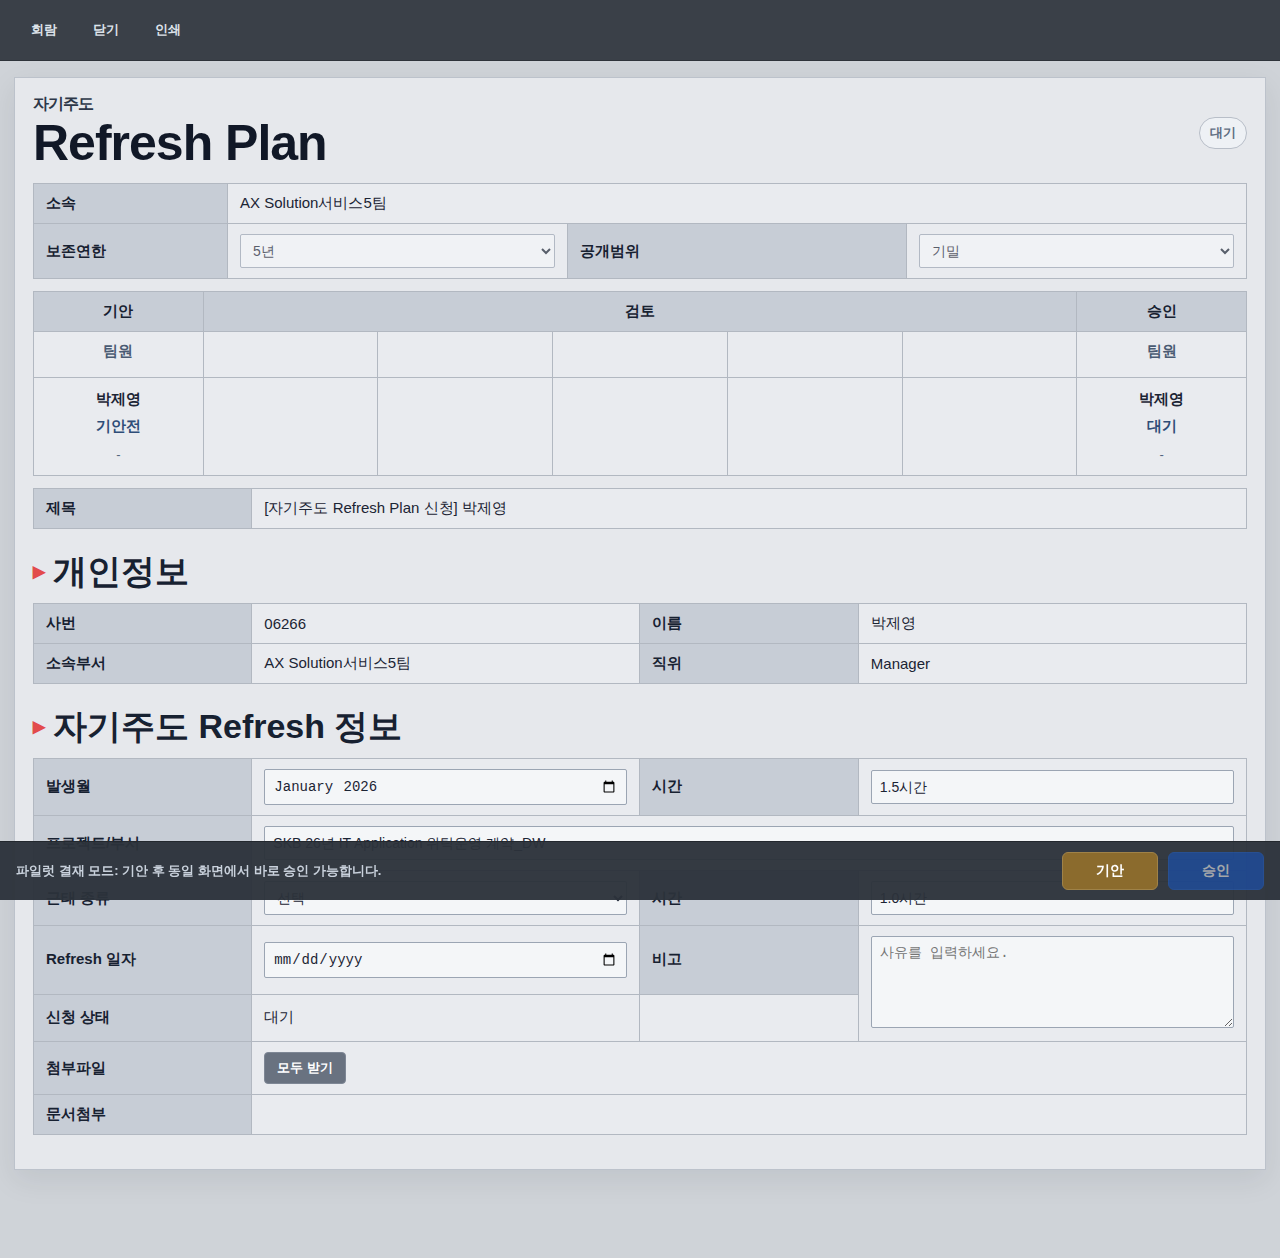
<file: myHR/index.html>
<!DOCTYPE html>
<html lang="ko">
<head>
    <meta charset="UTF-8">
    <meta name="viewport" content="width=device-width, initial-scale=1.0">
    <title>[자기주도 Refresh Plan 신청] 결재 Mock</title>
    <style>
        :root {
            --page-bg: #cfd3d8;
            --panel-bg: #e6e8ec;
            --table-head: #c7cdd6;
            --table-line: #b2b8c1;
            --text-main: #0f1725;
            --text-sub: #445164;
            --nav-bg: #3a4048;
            --nav-hover: #4a515b;
            --blue-btn: #1457c8;
            --blue-btn-hover: #0f469f;
            --gray-btn: #697280;
            --gray-btn-hover: #545e6d;
            --warn: #d93025;
            --ok: #0f9d58;
        }

        * {
            box-sizing: border-box;
        }

        body {
            margin: 0;
            font-family: "Segoe UI", "Apple SD Gothic Neo", "Noto Sans KR", sans-serif;
            background: var(--page-bg);
            color: var(--text-main);
        }

        .shell {
            min-height: 100vh;
            display: flex;
            flex-direction: column;
        }

        .toolbar {
            background: var(--nav-bg);
            border-bottom: 1px solid #2e333a;
            padding: 12px 18px;
            display: flex;
            align-items: center;
            gap: 10px;
        }

        .tool-btn {
            border: 1px solid transparent;
            background: transparent;
            color: #dde3ea;
            padding: 8px 12px;
            border-radius: 6px;
            font-size: 13px;
            font-weight: 600;
            cursor: pointer;
        }

        .tool-btn:hover {
            background: var(--nav-hover);
        }

        .container {
            width: 100%;
            max-width: 1280px;
            margin: 0 auto;
            padding: 16px 14px 88px;
        }

        .doc-panel {
            background: var(--panel-bg);
            border: 1px solid #bcc2cb;
            box-shadow: 0 10px 28px rgba(18, 27, 43, 0.08);
        }

        .doc-scroll {
            overflow-x: auto;
        }

        .doc {
            min-width: 920px;
            padding: 18px 18px 22px;
        }

        .doc-title-wrap {
            display: flex;
            align-items: center;
            justify-content: space-between;
            margin-bottom: 14px;
        }

        .doc-title {
            margin: 0;
            font-size: 50px;
            line-height: 1.05;
            letter-spacing: -0.02em;
            font-weight: 800;
            color: #111827;
        }

        .doc-title small {
            display: block;
            font-size: 16px;
            font-weight: 700;
            color: #2d3748;
            margin-bottom: 4px;
        }

        .status-inline {
            font-size: 13px;
            font-weight: 700;
            color: #5f6d82;
            border: 1px solid #b8bec8;
            background: #eef1f5;
            border-radius: 99px;
            padding: 6px 10px;
        }

        .status-inline.drafted {
            color: #8a5a00;
            border-color: #e5c47f;
            background: #fff6df;
        }

        .status-inline.approved {
            color: #0b6a3d;
            border-color: #8ad0ae;
            background: #e7f8ef;
        }

        table {
            width: 100%;
            border-collapse: collapse;
            table-layout: fixed;
            margin-bottom: 12px;
            background: #e9ebef;
        }

        th,
        td {
            border: 1px solid var(--table-line);
            padding: 10px 12px;
            font-size: 15px;
            color: #1b2434;
            vertical-align: middle;
            word-break: break-word;
        }

        th {
            background: var(--table-head);
            font-weight: 700;
            text-align: left;
            color: #172131;
        }

        .center {
            text-align: center;
        }

        .approval-grid th,
        .approval-grid td {
            text-align: center;
        }

        .approval-cell {
            line-height: 1.5;
            min-height: 102px;
        }

        .approval-role {
            display: block;
            font-weight: 700;
            color: #4a5b73;
            margin-bottom: 6px;
        }

        .approval-name {
            display: block;
            font-weight: 700;
            margin-bottom: 4px;
        }

        .approval-state {
            display: block;
            color: #2f4d78;
            font-weight: 700;
        }

        .approval-time {
            color: #54657e;
            font-size: 13px;
            margin-top: 8px;
        }

        .section-title {
            margin: 20px 0 8px;
            font-size: 34px;
            font-weight: 800;
            color: #172131;
            display: flex;
            align-items: center;
            gap: 8px;
        }

        .section-title::before {
            content: "▸";
            color: #e24b4b;
            font-size: 24px;
            line-height: 1;
            transform: translateY(-1px);
        }

        .field-input,
        .field-select,
        .field-textarea {
            width: 100%;
            border: 1px solid #9ba5b3;
            background: #f4f6f8;
            color: #1b2434;
            border-radius: 2px;
            padding: 7px 8px;
            font-size: 14px;
            line-height: 1.3;
        }

        .field-input:focus,
        .field-select:focus,
        .field-textarea:focus {
            outline: none;
            border-color: #4c84dd;
            box-shadow: inset 0 0 0 1px #4c84dd;
            background: #fff;
        }

        .field-textarea {
            min-height: 92px;
            resize: vertical;
        }

        .attach-btn {
            border: 1px solid #7e8795;
            background: var(--gray-btn);
            color: #fff;
            border-radius: 4px;
            padding: 6px 12px;
            font-size: 13px;
            font-weight: 700;
            cursor: pointer;
        }

        .attach-btn:hover {
            background: var(--gray-btn-hover);
        }

        .event-message {
            margin-top: 8px;
            font-size: 13px;
            font-weight: 700;
            display: none;
            line-height: 1.4;
            padding: 8px 10px;
            border-radius: 4px;
        }

        .event-message.error {
            color: #7d2121;
            background: rgba(217, 48, 37, 0.12);
            border: 1px solid rgba(217, 48, 37, 0.35);
        }

        .event-message.success {
            color: #0c5d37;
            background: rgba(15, 157, 88, 0.11);
            border: 1px solid rgba(15, 157, 88, 0.3);
        }

        .bottom-actions {
            position: fixed;
            left: 0;
            right: 0;
            bottom: 0;
            z-index: 40;
            background: rgba(44, 50, 58, 0.96);
            border-top: 1px solid #23282e;
            display: flex;
            align-items: center;
            gap: 10px;
            padding: 10px 16px;
        }

        .bottom-note {
            color: #c9d1dc;
            font-size: 13px;
            font-weight: 600;
            margin-right: auto;
            line-height: 1.4;
        }

        .action-btn {
            border: 1px solid transparent;
            color: #fff;
            border-radius: 6px;
            padding: 9px 14px;
            font-size: 14px;
            font-weight: 700;
            cursor: pointer;
            min-width: 96px;
        }

        .action-btn:disabled {
            opacity: 0.55;
            cursor: not-allowed;
        }

        .action-btn.draft {
            background: #8b6b2d;
            border-color: #9f8248;
        }

        .action-btn.draft:hover:not(:disabled) {
            background: #765923;
        }

        .action-btn.approve {
            background: var(--blue-btn);
            border-color: #1f63d4;
        }

        .action-btn.approve:hover:not(:disabled) {
            background: var(--blue-btn-hover);
        }

        @media (max-width: 900px) {
            .doc-title {
                font-size: 32px;
            }

            th,
            td,
            .field-input,
            .field-select,
            .field-textarea {
                font-size: 14px;
            }

            .section-title {
                font-size: 22px;
            }

            .approval-time {
                font-size: 14px;
            }

            .attach-btn {
                font-size: 14px;
            }
        }

        @media (max-width: 1200px) {
            .container {
                padding: 10px 8px 88px;
            }

            .doc {
                min-width: 0;
                padding: 12px 10px 18px;
            }

            .doc-title {
                font-size: 30px;
            }

            .doc-title small {
                font-size: 14px;
            }

            th,
            td,
            .field-input,
            .field-select,
            .field-textarea {
                font-size: 13px;
                padding: 8px 8px;
            }

            .section-title {
                margin: 14px 0 8px;
                font-size: 22px;
            }

            .bottom-actions {
                gap: 8px;
                padding: 8px 10px;
                flex-wrap: wrap;
            }

            .bottom-note {
                order: 3;
                width: 100%;
                margin-right: 0;
                font-size: 12px;
            }

            .action-btn {
                flex: 1;
                min-width: 0;
            }
        }

        @media (max-width: 760px) {
            .toolbar {
                padding: 8px 10px;
                gap: 6px;
                overflow-x: auto;
            }

            .tool-btn {
                padding: 6px 8px;
                font-size: 12px;
            }

            .doc-title {
                font-size: 26px;
            }

            th,
            td,
            .field-input,
            .field-select,
            .field-textarea {
                font-size: 12px;
                padding: 7px 6px;
            }

            .section-title {
                font-size: 19px;
            }

            .approval-role,
            .approval-name,
            .approval-state,
            .approval-time {
                font-size: 11px;
            }

            .field-textarea {
                min-height: 74px;
            }
        }
    </style>
</head>
<body>
    <div class="shell">
        <div class="toolbar">
            <button class="tool-btn" type="button">회람</button>
            <button class="tool-btn" type="button" id="closeBtn">닫기</button>
            <button class="tool-btn" type="button" id="printBtn">인쇄</button>
        </div>

        <div class="container">
            <div class="doc-panel">
                <div class="doc-scroll">
                    <div class="doc">
                        <div class="doc-title-wrap">
                            <h1 class="doc-title">
                                <small>자기주도</small>
                                Refresh Plan
                            </h1>
                            <span id="statusInline" class="status-inline">대기</span>
                        </div>

                        <table>
                            <tr>
                                <th style="width:16%;">소속</th>
                                <td colspan="3" id="orgCell">AX Solution서비스5팀</td>
                            </tr>
                            <tr>
                                <th>보존연한</th>
                                <td style="width:28%;">
                                    <select class="field-select" disabled>
                                        <option selected>5년</option>
                                    </select>
                                </td>
                                <th style="width:16%;">공개범위</th>
                                <td style="width:28%;">
                                    <select class="field-select" disabled>
                                        <option selected>기밀</option>
                                    </select>
                                </td>
                            </tr>
                        </table>

                        <table class="approval-grid">
                            <tr>
                                <th style="width:14%;">기안</th>
                                <th colspan="5">검토</th>
                                <th style="width:14%;">승인</th>
                            </tr>
                            <tr>
                                <td><span class="approval-role">팀원</span></td>
                                <td></td>
                                <td></td>
                                <td></td>
                                <td></td>
                                <td></td>
                                <td><span class="approval-role">팀원</span></td>
                            </tr>
                            <tr>
                                <td class="approval-cell">
                                    <span id="draftName" class="approval-name">박제영</span>
                                    <span id="draftState" class="approval-state">기안전</span>
                                    <div id="draftTime" class="approval-time">-</div>
                                </td>
                                <td></td>
                                <td></td>
                                <td></td>
                                <td></td>
                                <td></td>
                                <td class="approval-cell">
                                    <span id="approveName" class="approval-name">박제영</span>
                                    <span id="approveState" class="approval-state">대기</span>
                                    <div id="approveTime" class="approval-time">-</div>
                                </td>
                            </tr>
                        </table>

                        <table>
                            <tr>
                                <th style="width:18%;">제목</th>
                                <td id="docTitleCell">[자기주도 Refresh Plan 신청] 박제영</td>
                            </tr>
                        </table>

                        <h2 class="section-title">개인정보</h2>
                        <table>
                            <tr>
                                <th style="width:18%;">사번</th>
                                <td style="width:32%;">06266</td>
                                <th style="width:18%;">이름</th>
                                <td id="nameCell">박제영</td>
                            </tr>
                            <tr>
                                <th>소속부서</th>
                                <td id="deptCell">AX Solution서비스5팀</td>
                                <th>직위</th>
                                <td>Manager</td>
                            </tr>
                        </table>

                        <h2 class="section-title">자기주도 Refresh 정보</h2>
                        <table>
                            <tr>
                                <th style="width:18%;">발생월</th>
                                <td style="width:32%;">
                                    <input id="occurMonth" class="field-input" type="month" value="2026-01" />
                                </td>
                                <th style="width:18%;">시간</th>
                                <td>
                                    <input id="occurHours" class="field-input" type="text" value="1.5시간" />
                                </td>
                            </tr>
                            <tr>
                                <th>프로젝트/부서</th>
                                <td colspan="3">
                                    <input
                                        id="projectInput"
                                        class="field-input"
                                        type="text"
                                        value="SKB 26년 IT Application 위탁운영 계약_DW"
                                    />
                                </td>
                            </tr>
                            <tr>
                                <th>근태 종류</th>
                                <td>
                                    <select id="leaveType" class="field-select">
                                        <option value="">선택</option>
                                        <option value="연차">연차</option>
                                        <option value="family휴가">family휴가</option>
                                        <option value="refresh휴가">refresh휴가</option>
                                    </select>
                                </td>
                                <th>시간</th>
                                <td>
                                    <input id="leaveHours" class="field-input" type="text" value="1.0시간" />
                                </td>
                            </tr>
                            <tr>
                                <th>Refresh 일자</th>
                                <td>
                                    <input id="leaveDate" class="field-input" type="date" />
                                </td>
                                <th>비고</th>
                                <td rowspan="2">
                                    <textarea
                                        id="leaveReason"
                                        class="field-textarea"
                                        placeholder="사유를 입력하세요."
                                    ></textarea>
                                </td>
                            </tr>
                            <tr>
                                <th>신청 상태</th>
                                <td id="requestStateCell">입력 대기</td>
                            </tr>
                            <tr>
                                <th>첨부파일</th>
                                <td colspan="3">
                                    <button class="attach-btn" type="button">모두 받기</button>
                                </td>
                            </tr>
                            <tr>
                                <th>문서첨부</th>
                                <td colspan="3"></td>
                            </tr>
                        </table>

                        <div id="errorBox" class="event-message error"></div>
                        <div id="successBox" class="event-message success"></div>
                    </div>
                </div>
            </div>
        </div>
    </div>

    <div class="bottom-actions">
        <div class="bottom-note">
            파일럿 결재 모드: 기안 후 동일 화면에서 바로 승인 가능합니다.
        </div>
        <button id="draftBtn" class="action-btn draft" type="button">기안</button>
        <button id="approveBtn" class="action-btn approve" type="button" disabled>승인</button>
    </div>

    <script>
        const statusInline = document.getElementById("statusInline");
        const docTitleCell = document.getElementById("docTitleCell");
        const leaveDateEl = document.getElementById("leaveDate");
        const leaveTypeEl = document.getElementById("leaveType");
        const leaveReasonEl = document.getElementById("leaveReason");
        const draftBtn = document.getElementById("draftBtn");
        const approveBtn = document.getElementById("approveBtn");
        const draftState = document.getElementById("draftState");
        const draftTime = document.getElementById("draftTime");
        const approveState = document.getElementById("approveState");
        const approveTime = document.getElementById("approveTime");
        const requestStateCell = document.getElementById("requestStateCell");
        const errorBox = document.getElementById("errorBox");
        const successBox = document.getElementById("successBox");
        const closeBtn = document.getElementById("closeBtn");
        const printBtn = document.getElementById("printBtn");

        const params = new URLSearchParams(window.location.search);
        const threadId = params.get("thread_id") || "default";
        const openerOrigin = params.get("opener_origin") || "*";
        const presetLeaveDate = params.get("leave_date") || "";
        const presetLeaveType = params.get("leave_type") || "";
        const presetReason = params.get("reason") || "";
        const autoDraft = params.get("auto_draft") === "1";
        let draftPayload = null;

        function nowText() {
            const now = new Date();
            const yyyy = now.getFullYear();
            const mm = String(now.getMonth() + 1).padStart(2, "0");
            const dd = String(now.getDate()).padStart(2, "0");
            const hh = String(now.getHours()).padStart(2, "0");
            const min = String(now.getMinutes()).padStart(2, "0");
            return `${yyyy}-${mm}-${dd} ${hh}:${min}`;
        }

        function setStatus(mode, label) {
            statusInline.classList.remove("drafted", "approved");
            if (mode === "drafted") statusInline.classList.add("drafted");
            if (mode === "approved") statusInline.classList.add("approved");
            statusInline.textContent = label;
            requestStateCell.textContent = label;
        }

        function showError(message) {
            errorBox.textContent = message;
            errorBox.style.display = "block";
            successBox.style.display = "none";
        }

        function showSuccess(message) {
            successBox.textContent = message;
            successBox.style.display = "block";
            errorBox.style.display = "none";
        }

        function clearMessage() {
            errorBox.style.display = "none";
            successBox.style.display = "none";
        }

        function validateForDraft() {
            if (!leaveDateEl.value) return "Refresh 일자를 입력하세요.";
            if (!leaveTypeEl.value) return "근태 종류를 선택하세요.";
            if (!leaveReasonEl.value.trim()) return "사유를 입력하세요.";
            return "";
        }

        function buildDraftPayload() {
            return {
                leave_date: leaveDateEl.value,
                leave_type: leaveTypeEl.value,
                reason: leaveReasonEl.value.trim(),
            };
        }

        function emitApprovalCompleted(payload) {
            const eventPayload = {
                type: "MYHR_APPROVAL_COMPLETED",
                thread_id: threadId,
                payload: payload,
                timestamp: new Date().toISOString(),
            };

            if (window.parent && window.parent !== window) {
                try {
                    window.parent.postMessage(eventPayload, openerOrigin);
                } catch (error) {
                    window.parent.postMessage(eventPayload, "*");
                }
            }
            if (window.opener && !window.opener.closed) {
                try {
                    window.opener.postMessage(eventPayload, openerOrigin);
                } catch (error) {
                    window.opener.postMessage(eventPayload, "*");
                }
            }
            localStorage.setItem("myhr_approval_event", JSON.stringify(eventPayload));
        }

        function updateDocumentTitle(leaveType) {
            const typeText = leaveType || "Refresh Plan";
            docTitleCell.textContent = `[자기주도 ${typeText} 신청] 박제영`;
        }

        function runDraftFlow() {
            clearMessage();
            const error = validateForDraft();
            if (error) {
                showError(error);
                return false;
            }

            draftPayload = buildDraftPayload();
            const draftAt = nowText();

            draftState.textContent = "기안";
            draftTime.textContent = draftAt;
            approveState.textContent = "승인 대기";
            approveTime.textContent = "-";
            setStatus("drafted", "기안 완료");
            updateDocumentTitle(draftPayload.leave_type);

            approveBtn.disabled = false;
            showSuccess("기안이 완료되었습니다. 승인 버튼으로 결재를 완료하세요.");
            return true;
        }

        function applyPresetData() {
            if (presetLeaveDate) leaveDateEl.value = presetLeaveDate;
            if (presetLeaveType && Array.from(leaveTypeEl.options).some((opt) => opt.value === presetLeaveType)) {
                leaveTypeEl.value = presetLeaveType;
            }
            if (presetReason) leaveReasonEl.value = presetReason;
            if (leaveTypeEl.value) updateDocumentTitle(leaveTypeEl.value);
        }

        draftBtn.addEventListener("click", () => {
            runDraftFlow();
        });

        approveBtn.addEventListener("click", () => {
            clearMessage();
            if (!draftPayload) {
                showError("먼저 기안을 완료하세요.");
                return;
            }

            const approvedAt = nowText();
            approveState.textContent = "기안전결";
            approveTime.textContent = approvedAt;
            setStatus("approved", "결재 완료");

            draftBtn.disabled = true;
            approveBtn.disabled = true;
            emitApprovalCompleted(draftPayload);
            showSuccess("결재가 완료되었습니다. 챗봇 창에서 결과를 확인하세요.");
        });

        closeBtn.addEventListener("click", () => {
            window.close();
        });

        printBtn.addEventListener("click", () => {
            window.print();
        });

        // 초기 상태
        setStatus("", "대기");
        updateDocumentTitle("");
        applyPresetData();

        if (autoDraft) {
            setTimeout(() => {
                runDraftFlow();
            }, 120);
        }
    </script>
</body>
</html>
</file>
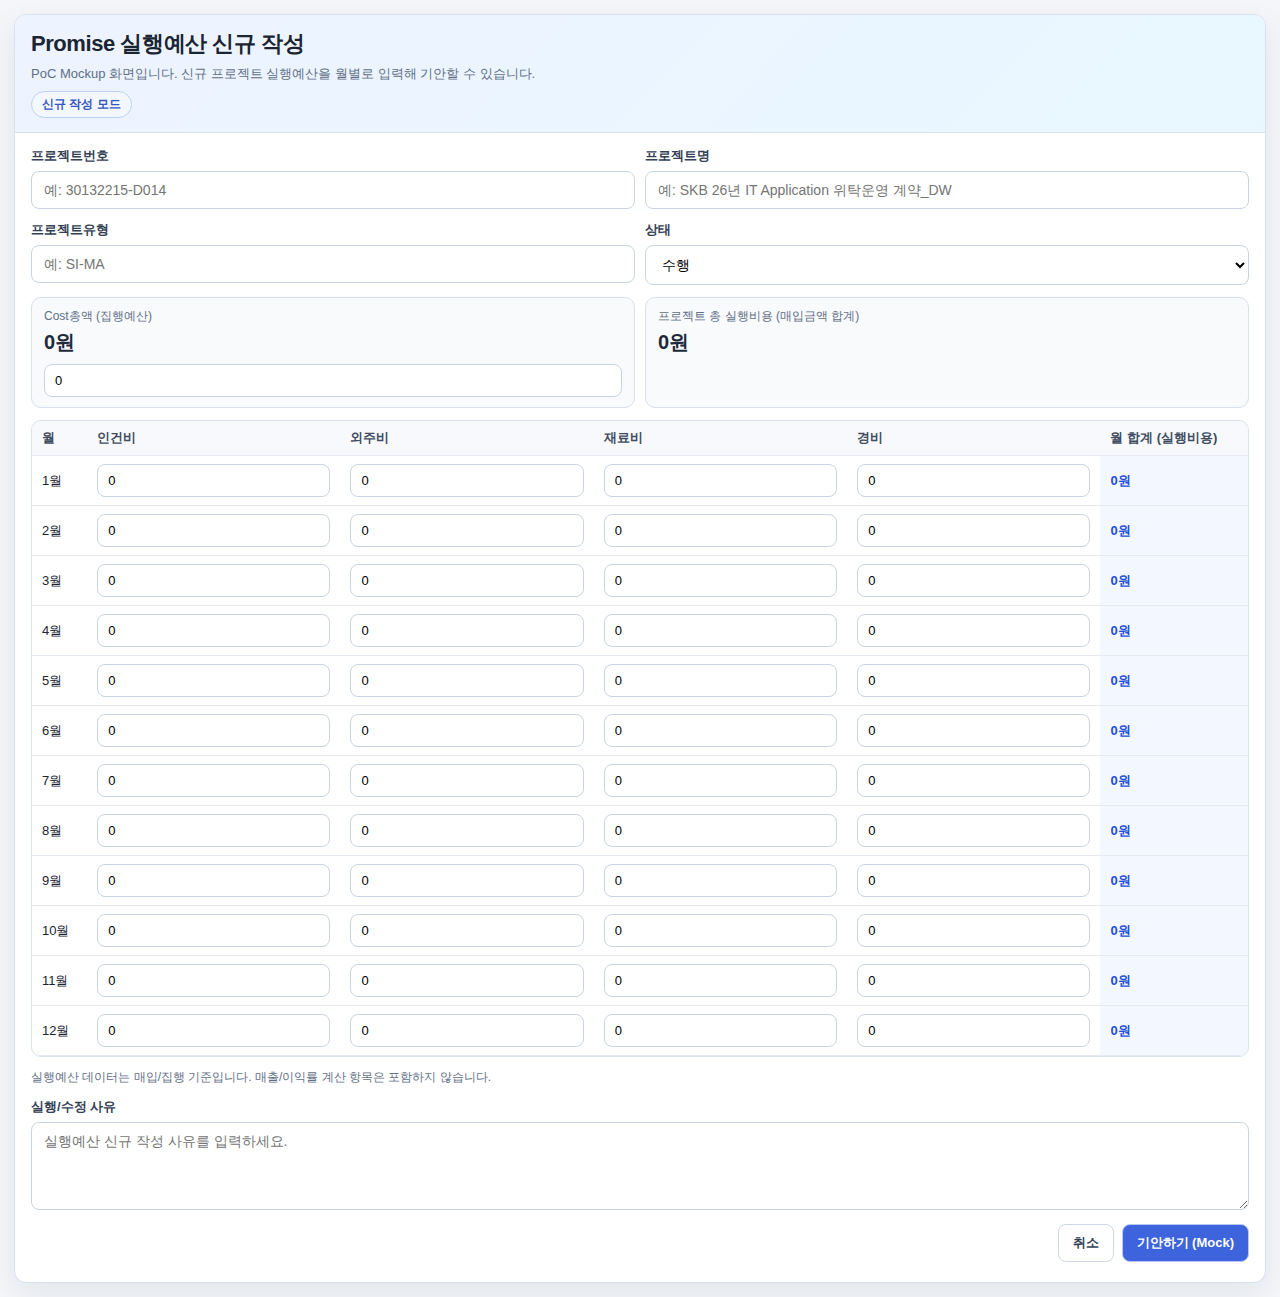
<file: myPromise/index.html>
<!DOCTYPE html>
<html lang="ko">
<head>
    <meta charset="UTF-8">
    <meta name="viewport" content="width=device-width, initial-scale=1.0">
    <title>Promise 실행예산 Mockup</title>
    <style>
        :root {
            --bg: #f4f6fa;
            --panel: #ffffff;
            --line: #d8e0ed;
            --head: #eef3fb;
            --text: #1b2432;
            --sub: #5f6f86;
            --primary: #3d63dd;
            --primary-hover: #2f4fbe;
            --muted: #f8fafc;
            --ok: #15803d;
        }

        * { box-sizing: border-box; }

        body {
            margin: 0;
            font-family: "Segoe UI", "Apple SD Gothic Neo", "Noto Sans KR", sans-serif;
            background: var(--bg);
            color: var(--text);
        }

        .wrap {
            max-width: 1280px;
            margin: 0 auto;
            padding: 14px;
        }

        .panel {
            background: var(--panel);
            border: 1px solid var(--line);
            border-radius: 12px;
            overflow: hidden;
            box-shadow: 0 10px 30px rgba(18, 27, 43, 0.08);
        }

        .head {
            padding: 14px 16px;
            border-bottom: 1px solid var(--line);
            background: linear-gradient(135deg, #edf3ff, #e8f7ff);
        }

        .title {
            margin: 0;
            font-size: 22px;
            font-weight: 800;
            letter-spacing: -0.02em;
        }

        .desc {
            margin: 6px 0 0;
            font-size: 13px;
            color: var(--sub);
        }

        .mode-chip {
            display: inline-block;
            margin-top: 8px;
            padding: 4px 10px;
            border-radius: 999px;
            font-size: 12px;
            font-weight: 700;
            border: 1px solid #bcd0f9;
            background: #f3f7ff;
            color: #3456c0;
        }

        .body {
            padding: 14px 16px 20px;
            display: grid;
            gap: 12px;
        }

        .row {
            display: grid;
            grid-template-columns: 1fr 1fr;
            gap: 10px;
        }

        label {
            display: flex;
            flex-direction: column;
            gap: 6px;
            font-size: 13px;
            font-weight: 700;
            color: #334155;
        }

        input, select, textarea {
            border: 1px solid #c9d3e2;
            border-radius: 8px;
            padding: 10px 12px;
            font-size: 14px;
            font-family: inherit;
            background: #fff;
        }

        input[readonly] {
            background: #f8fafc;
            color: #64748b;
        }

        textarea {
            min-height: 88px;
            resize: vertical;
        }

        .summary-grid {
            display: grid;
            grid-template-columns: repeat(2, minmax(0, 1fr));
            gap: 10px;
        }

        .summary-card {
            border: 1px solid var(--line);
            border-radius: 10px;
            background: var(--muted);
            padding: 10px 12px;
        }

        .summary-label {
            font-size: 12px;
            color: var(--sub);
            margin-bottom: 4px;
        }

        .summary-value {
            font-size: 20px;
            font-weight: 800;
            letter-spacing: -0.02em;
            color: #1e293b;
        }

        .summary-input {
            margin-top: 8px;
        }

        .summary-input input {
            width: 100%;
            border: 1px solid #c9d3e2;
            border-radius: 8px;
            padding: 8px 10px;
            font-size: 13px;
        }

        .table-wrap {
            border: 1px solid var(--line);
            border-radius: 10px;
            overflow: auto;
            background: #fff;
        }

        table {
            width: 100%;
            min-width: 960px;
            border-collapse: collapse;
        }

        th, td {
            border-bottom: 1px solid #e6ebf3;
            padding: 8px 10px;
            text-align: left;
            font-size: 13px;
            white-space: nowrap;
        }

        th {
            background: #f7f9fd;
            color: #3f4c61;
            position: sticky;
            top: 0;
            z-index: 1;
        }

        td input {
            width: 100%;
            min-width: 120px;
            padding: 8px 10px;
            font-size: 13px;
        }

        .cell-total {
            font-weight: 700;
            color: #1d4ed8;
            background: #f3f7ff;
        }

        .hint {
            font-size: 12px;
            color: var(--sub);
        }

        .actions {
            display: flex;
            justify-content: flex-end;
            gap: 8px;
            padding-top: 2px;
        }

        button {
            border: 1px solid #cfd7e6;
            border-radius: 8px;
            background: #fff;
            color: #334155;
            font-size: 13px;
            font-weight: 700;
            padding: 9px 14px;
            cursor: pointer;
        }

        button.primary {
            border-color: #b8c7f5;
            color: #fff;
            background: var(--primary);
        }

        button.primary:hover { background: var(--primary-hover); }

        .notice {
            display: none;
            padding: 10px 12px;
            border-radius: 8px;
            border: 1px solid #bbf7d0;
            background: #f0fdf4;
            color: var(--ok);
            font-size: 13px;
            font-weight: 700;
        }

        @media (max-width: 900px) {
            .row { grid-template-columns: 1fr; }
            .summary-grid { grid-template-columns: 1fr; }
        }
    </style>
</head>
<body>
    <div class="wrap">
        <section class="panel">
            <header class="head">
                <h1 class="title" id="pageTitle">Promise 실행예산 신규 작성</h1>
                <p class="desc" id="pageDesc">PoC Mockup 화면입니다. 신규 프로젝트 실행예산을 월별로 입력해 기안할 수 있습니다.</p>
                <span class="mode-chip" id="modeChip">신규 작성 모드</span>
            </header>

            <div class="body">
                <div class="row">
                    <label>
                        프로젝트번호
                        <input id="projectNumber" type="text" placeholder="예: 30132215-D014">
                    </label>
                    <label>
                        프로젝트명
                        <input id="projectName" type="text" placeholder="예: SKB 26년 IT Application 위탁운영 계약_DW">
                    </label>
                </div>

                <div class="row">
                    <label>
                        프로젝트유형
                        <input id="projectType" type="text" placeholder="예: SI-MA">
                    </label>
                    <label>
                        상태
                        <select id="projectStatus">
                            <option value="수행">수행</option>
                            <option value="수행(임시종료)">수행(임시종료)</option>
                            <option value="착수완료">착수완료</option>
                            <option value="종료">종료</option>
                        </select>
                    </label>
                </div>

                <div class="summary-grid">
                    <div class="summary-card">
                        <div class="summary-label">Cost총액 (집행예산)</div>
                        <div class="summary-value" id="finalCostTotal">0원</div>
                        <div class="summary-input">
                            <input id="finalCostInput" type="text" inputmode="numeric" placeholder="집행예산 총액 입력">
                        </div>
                    </div>
                    <div class="summary-card">
                        <div class="summary-label">프로젝트 총 실행비용 (매입금액 합계)</div>
                        <div class="summary-value" id="executionTotal">0원</div>
                    </div>
                </div>

                <div class="table-wrap">
                    <table>
                        <thead>
                            <tr>
                                <th>월</th>
                                <th>인건비</th>
                                <th>외주비</th>
                                <th>재료비</th>
                                <th>경비</th>
                                <th>월 합계 (실행비용)</th>
                            </tr>
                        </thead>
                        <tbody id="monthlyTableBody"></tbody>
                    </table>
                </div>

                <div class="hint">
                    실행예산 데이터는 매입/집행 기준입니다. 매출/이익률 계산 항목은 포함하지 않습니다.
                </div>

                <label>
                    실행/수정 사유
                    <textarea id="reason" placeholder="실행예산 신규 작성 또는 수정 사유를 입력하세요."></textarea>
                </label>

                <div id="notice" class="notice">Mock 저장이 완료되었습니다.</div>

                <div class="actions">
                    <button type="button" id="cancelBtn">취소</button>
                    <button type="button" class="primary" id="submitBtn">기안하기 (Mock)</button>
                </div>
            </div>
        </section>
    </div>

    <script>
        (function() {
            const qs = new URLSearchParams(window.location.search);
            const mode = (qs.get('mode') || 'create').toLowerCase() === 'edit' ? 'edit' : 'create';
            const threadId = qs.get('thread_id') || '';
            const openerOrigin = qs.get('opener_origin') || '';
            const projectNumberParam = (qs.get('project_number') || '').trim();
            const projectNameParam = (qs.get('project_name') || '').trim();
            const projectTypeParam = (qs.get('project_type') || '').trim();
            const projectStatusParam = (qs.get('project_status') || '').trim();

            const refs = {
                pageTitle: document.getElementById('pageTitle'),
                pageDesc: document.getElementById('pageDesc'),
                modeChip: document.getElementById('modeChip'),
                projectNumber: document.getElementById('projectNumber'),
                projectName: document.getElementById('projectName'),
                projectType: document.getElementById('projectType'),
                projectStatus: document.getElementById('projectStatus'),
                monthlyTableBody: document.getElementById('monthlyTableBody'),
                finalCostTotal: document.getElementById('finalCostTotal'),
                finalCostInput: document.getElementById('finalCostInput'),
                executionTotal: document.getElementById('executionTotal'),
                reason: document.getElementById('reason'),
                notice: document.getElementById('notice'),
                cancelBtn: document.getElementById('cancelBtn'),
                submitBtn: document.getElementById('submitBtn'),
            };

            const MONEY_FIELDS = ['labor_cost', 'outsourcing_cost', 'material_cost', 'expense_cost'];
            let manualFinalCost = false;
            let monthlyRows = Array.from({ length: 12 }, (_, idx) => ({
                month: idx + 1,
                labor_cost: 0,
                outsourcing_cost: 0,
                material_cost: 0,
                expense_cost: 0,
                execution_total: 0,
            }));

            function toInt(value) {
                const cleaned = String(value == null ? '' : value).replace(/[^0-9-]/g, '');
                const parsed = Number.parseInt(cleaned, 10);
                return Number.isFinite(parsed) ? parsed : 0;
            }

            function formatKRW(value) {
                const amount = Number.isFinite(value) ? value : 0;
                return `${amount.toLocaleString('ko-KR')}원`;
            }

            function calculateRowTotal(row) {
                row.execution_total = MONEY_FIELDS.reduce((acc, key) => acc + toInt(row[key]), 0);
                return row.execution_total;
            }

            function buildMonthlyTable() {
                refs.monthlyTableBody.innerHTML = monthlyRows.map((row, idx) => {
                    calculateRowTotal(row);
                    return `
                        <tr data-index="${idx}">
                            <td>${row.month}월</td>
                            <td><input type="text" inputmode="numeric" data-field="labor_cost" value="${toInt(row.labor_cost).toLocaleString('ko-KR')}"></td>
                            <td><input type="text" inputmode="numeric" data-field="outsourcing_cost" value="${toInt(row.outsourcing_cost).toLocaleString('ko-KR')}"></td>
                            <td><input type="text" inputmode="numeric" data-field="material_cost" value="${toInt(row.material_cost).toLocaleString('ko-KR')}"></td>
                            <td><input type="text" inputmode="numeric" data-field="expense_cost" value="${toInt(row.expense_cost).toLocaleString('ko-KR')}"></td>
                            <td class="cell-total" data-field="execution_total">${toInt(row.execution_total).toLocaleString('ko-KR')}원</td>
                        </tr>
                    `;
                }).join('');
            }

            function syncTotals() {
                const executionTotal = monthlyRows.reduce((acc, row) => acc + calculateRowTotal(row), 0);
                refs.executionTotal.textContent = formatKRW(executionTotal);
                if (!manualFinalCost) {
                    refs.finalCostInput.value = executionTotal.toLocaleString('ko-KR');
                }
                refs.finalCostTotal.textContent = formatKRW(toInt(refs.finalCostInput.value || executionTotal));

                refs.monthlyTableBody.querySelectorAll('tr').forEach((tr, idx) => {
                    const cell = tr.querySelector('[data-field="execution_total"]');
                    if (!cell) return;
                    cell.textContent = `${toInt(monthlyRows[idx].execution_total).toLocaleString('ko-KR')}원`;
                });
            }

            function bindMonthlyInputEvents() {
                refs.monthlyTableBody.addEventListener('input', (event) => {
                    const target = event.target;
                    if (!(target instanceof HTMLInputElement)) return;
                    const tr = target.closest('tr');
                    if (!tr) return;
                    const idx = toInt(tr.dataset.index);
                    if (!Number.isFinite(idx) || idx < 0 || idx >= monthlyRows.length) return;

                    const field = target.dataset.field;
                    if (!MONEY_FIELDS.includes(field)) return;

                    const value = toInt(target.value);
                    monthlyRows[idx][field] = value;
                    target.value = value.toLocaleString('ko-KR');
                    syncTotals();
                });
            }

            async function fetchJson(url) {
                const res = await fetch(url, { cache: 'no-store' });
                if (!res.ok) throw new Error(`fetch failed: ${url}`);
                return res.json();
            }

            function applyProjectMeta(meta) {
                refs.projectNumber.value = (meta.project_number || projectNumberParam || '').trim();
                refs.projectName.value = (meta.project_name || projectNameParam || '').trim();
                refs.projectType.value = (meta.project_type || projectTypeParam || '').trim();
                const status = (meta.status || projectStatusParam || '').trim();
                if (status) refs.projectStatus.value = status;
            }

            function applyMonthlyBreakdown(data) {
                const source = Array.isArray(data) ? data : [];
                monthlyRows = Array.from({ length: 12 }, (_, idx) => {
                    const raw = source.find((item) => toInt(item?.month) === idx + 1) || {};
                    return {
                        month: idx + 1,
                        labor_cost: toInt(raw.labor_cost),
                        outsourcing_cost: toInt(raw.outsourcing_cost),
                        material_cost: toInt(raw.material_cost),
                        expense_cost: toInt(raw.expense_cost),
                        execution_total: toInt(raw.execution_total),
                    };
                });
            }

            function applyFinalCostTotal(value) {
                const amount = toInt(value);
                if (amount > 0) {
                    refs.finalCostInput.value = amount.toLocaleString('ko-KR');
                    manualFinalCost = true;
                } else {
                    refs.finalCostInput.value = '';
                    manualFinalCost = false;
                }
            }

            async function initializeData() {
                if (mode === 'edit') {
                    refs.pageTitle.textContent = 'Promise 실행예산 수정';
                    refs.pageDesc.textContent = '조회한 프로젝트의 현재 비용 데이터를 불러와 수정하는 Mockup 화면입니다.';
                    refs.modeChip.textContent = '수정 모드';
                    refs.submitBtn.textContent = '수정 기안하기 (Mock)';
                }

                let projects = [];
                let costs = [];
                try {
                    [projects, costs] = await Promise.all([
                        fetchJson('./projects.json'),
                        fetchJson('./project_costs.json'),
                    ]);
                } catch (error) {
                    console.warn('[Promise Mockup] local json load failed:', error);
                }

                const project = Array.isArray(projects)
                    ? projects.find((item) => String(item?.project_number || '').trim() === projectNumberParam)
                    : null;
                const cost = Array.isArray(costs)
                    ? costs.find((item) => String(item?.project_number || '').trim() === projectNumberParam)
                    : null;

                if (mode === 'edit') {
                    applyProjectMeta(project || {
                        project_number: projectNumberParam,
                        project_name: projectNameParam,
                        project_type: projectTypeParam,
                        status: projectStatusParam,
                    });
                    applyMonthlyBreakdown(cost?.monthly_breakdown || []);
                    applyFinalCostTotal(cost?.final_cost_total || 0);
                    refs.projectNumber.readOnly = true;
                    refs.reason.placeholder = '실행예산 수정 사유를 입력하세요.';
                } else {
                    applyProjectMeta({
                        project_number: projectNumberParam,
                        project_name: projectNameParam,
                        project_type: projectTypeParam,
                        status: projectStatusParam || '수행',
                    });
                    applyMonthlyBreakdown([]);
                    applyFinalCostTotal(0);
                    refs.reason.placeholder = '실행예산 신규 작성 사유를 입력하세요.';
                }

                buildMonthlyTable();
                syncTotals();
            }

            function buildPayload() {
                const rows = monthlyRows.map((row) => ({
                    month: row.month,
                    labor_cost: toInt(row.labor_cost),
                    outsourcing_cost: toInt(row.outsourcing_cost),
                    material_cost: toInt(row.material_cost),
                    expense_cost: toInt(row.expense_cost),
                    execution_total: toInt(row.execution_total),
                }));
                const executionTotal = rows.reduce((acc, row) => acc + toInt(row.execution_total), 0);
                const finalCostTotal = toInt(refs.finalCostInput.value || executionTotal);

                return {
                    mode,
                    project_number: refs.projectNumber.value.trim(),
                    project_name: refs.projectName.value.trim(),
                    project_type: refs.projectType.value.trim(),
                    status: refs.projectStatus.value.trim(),
                    final_cost_total: finalCostTotal,
                    execution_total: executionTotal,
                    monthly_breakdown: rows,
                    reason: refs.reason.value.trim(),
                };
            }

            function postToParent(payload) {
                const eventPayload = {
                    type: 'PROMISE_BUDGET_SAVED',
                    thread_id: threadId,
                    payload,
                };

                try {
                    if (window.parent && window.parent !== window) {
                        if (openerOrigin) window.parent.postMessage(eventPayload, openerOrigin);
                        else window.parent.postMessage(eventPayload, '*');
                    }
                } catch (error) {
                    console.warn('[Promise Mockup] parent postMessage failed', error);
                }

                try {
                    if (window.opener) {
                        if (openerOrigin) window.opener.postMessage(eventPayload, openerOrigin);
                        else window.opener.postMessage(eventPayload, '*');
                    }
                } catch (error) {
                    console.warn('[Promise Mockup] opener postMessage failed', error);
                }
            }

            function handleSubmit() {
                const payload = buildPayload();
                if (!payload.project_number || !payload.project_name) {
                    alert('프로젝트번호와 프로젝트명을 입력해주세요.');
                    return;
                }
                refs.notice.style.display = 'block';
                refs.notice.textContent = mode === 'edit'
                    ? '실행예산 수정 Mock 저장이 완료되었습니다.'
                    : '실행예산 신규 작성 Mock 저장이 완료되었습니다.';
                postToParent(payload);
            }

            function handleCancel() {
                const eventPayload = {
                    type: 'PROMISE_BUDGET_CANCELLED',
                    thread_id: threadId,
                    payload: { mode },
                };
                try {
                    if (window.parent && window.parent !== window) {
                        if (openerOrigin) window.parent.postMessage(eventPayload, openerOrigin);
                        else window.parent.postMessage(eventPayload, '*');
                    }
                } catch (error) {
                    console.warn('[Promise Mockup] cancel postMessage failed', error);
                }
                window.close();
            }

            refs.submitBtn.addEventListener('click', handleSubmit);
            refs.cancelBtn.addEventListener('click', handleCancel);
            refs.finalCostInput.addEventListener('input', () => {
                const value = toInt(refs.finalCostInput.value);
                refs.finalCostInput.value = value.toLocaleString('ko-KR');
                manualFinalCost = value > 0;
                refs.finalCostTotal.textContent = formatKRW(value);
            });

            initializeData();
            bindMonthlyInputEvents();
        })();
    </script>
</body>
</html>
</file>
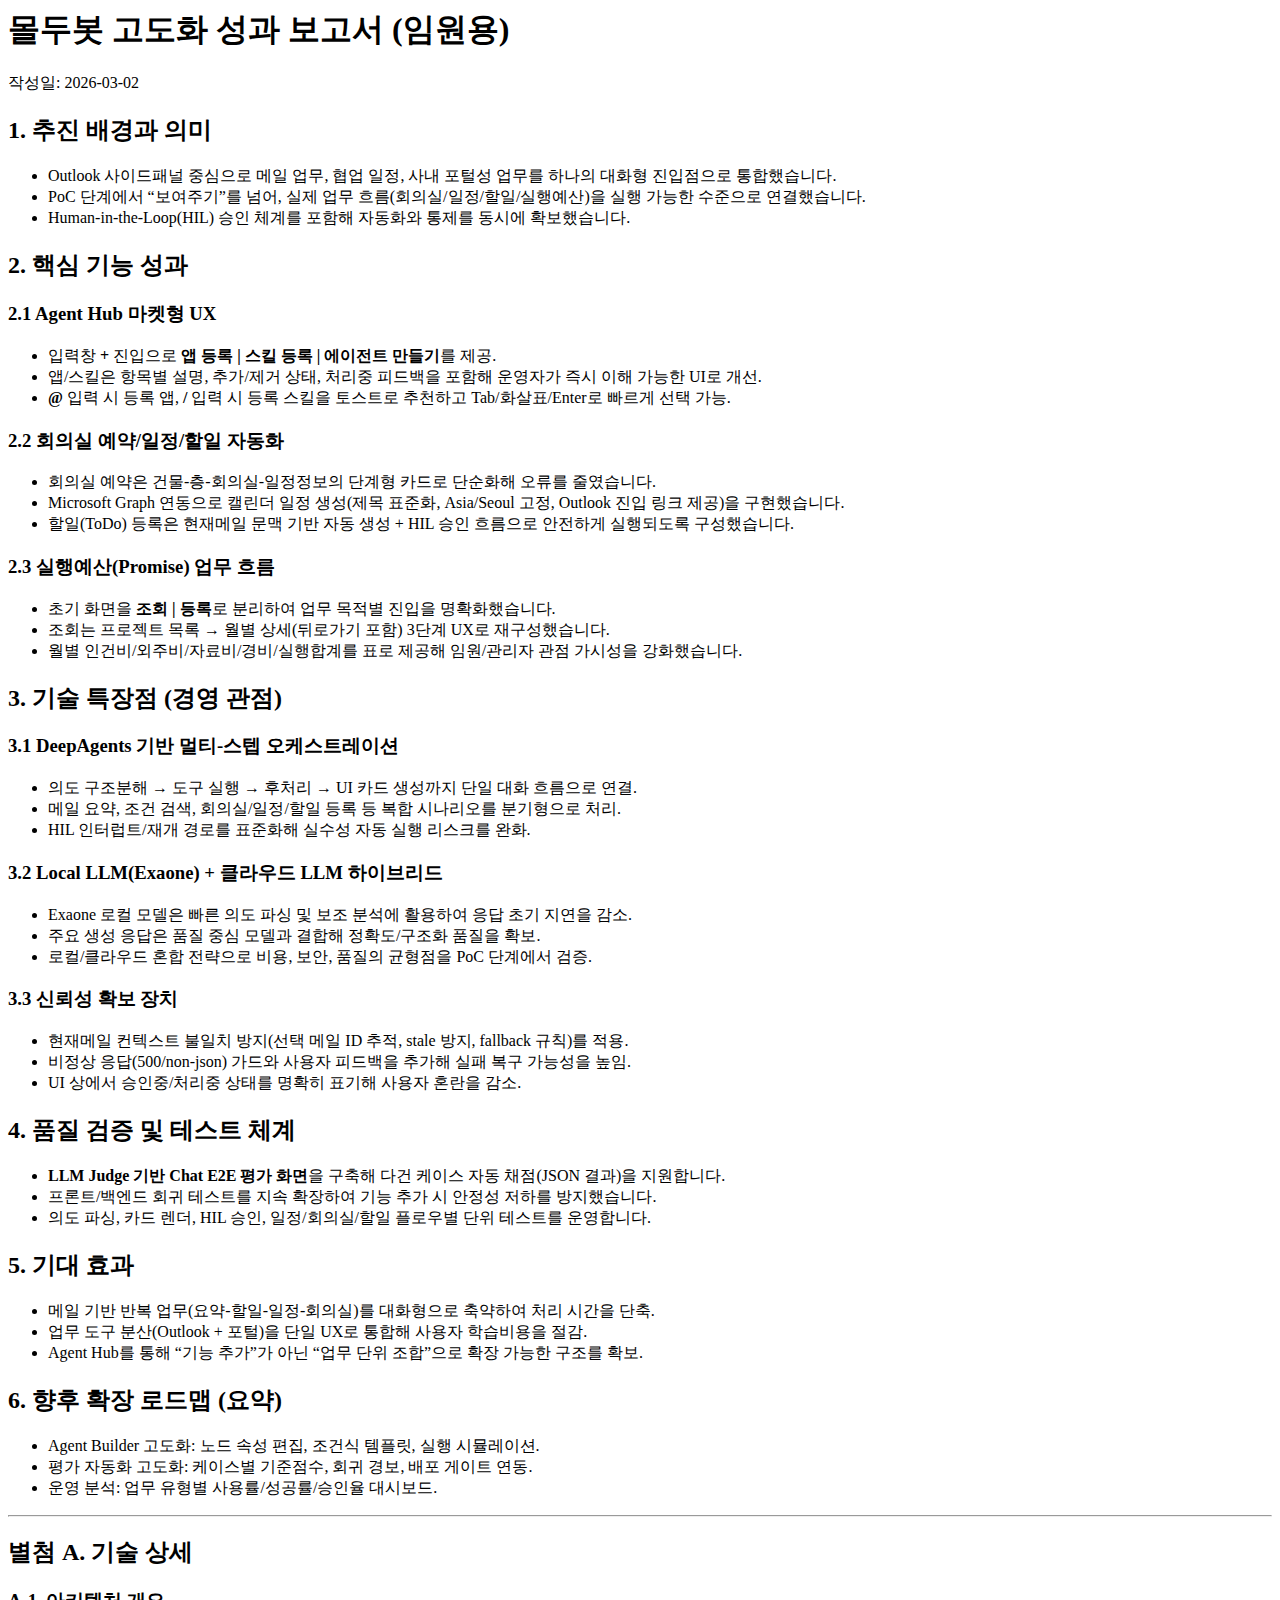
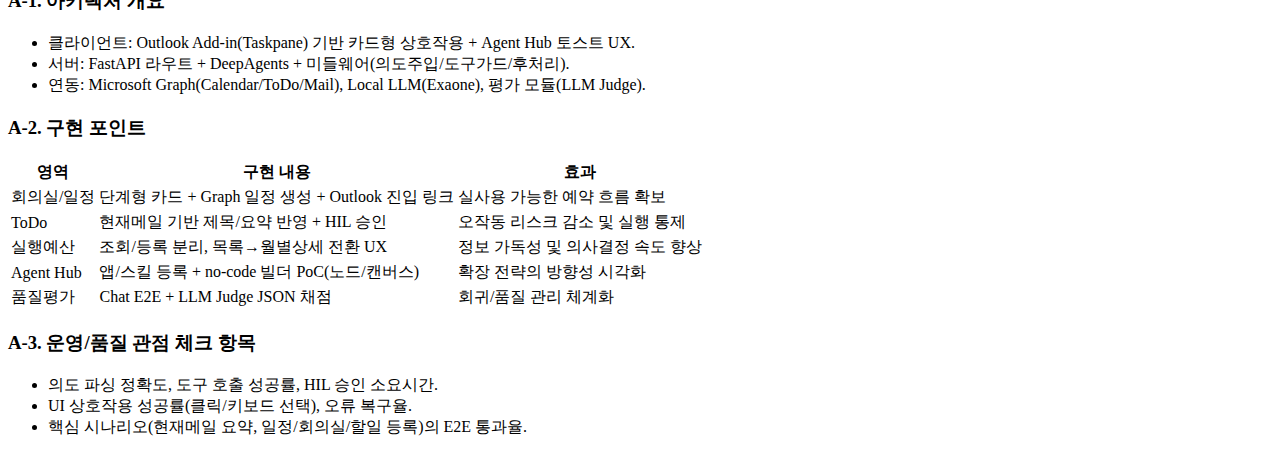
<file: docs/moldubot_exec_report_20260302.html>
<html>
  <body>
    <h1>몰두봇 고도화 성과 보고서 (임원용)</h1>
    <p>작성일: 2026-03-02</p>
    <h2>1. 추진 배경과 의미</h2>
    <ul>
      <li>Outlook 사이드패널 중심으로 메일 업무, 협업 일정, 사내 포털성 업무를 하나의 대화형 진입점으로 통합했습니다.</li>
      <li>PoC 단계에서 “보여주기”를 넘어, 실제 업무 흐름(회의실/일정/할일/실행예산)을 실행 가능한 수준으로 연결했습니다.</li>
      <li>Human-in-the-Loop(HIL) 승인 체계를 포함해 자동화와 통제를 동시에 확보했습니다.</li>
    </ul>

    <h2>2. 핵심 기능 성과</h2>
    <h3>2.1 Agent Hub 마켓형 UX</h3>
    <ul>
      <li>입력창 <strong>+</strong> 진입으로 <strong>앱 등록 | 스킬 등록 | 에이전트 만들기</strong>를 제공.</li>
      <li>앱/스킬은 항목별 설명, 추가/제거 상태, 처리중 피드백을 포함해 운영자가 즉시 이해 가능한 UI로 개선.</li>
      <li><strong>@</strong> 입력 시 등록 앱, <strong>/</strong> 입력 시 등록 스킬을 토스트로 추천하고 Tab/화살표/Enter로 빠르게 선택 가능.</li>
    </ul>

    <h3>2.2 회의실 예약/일정/할일 자동화</h3>
    <ul>
      <li>회의실 예약은 건물-층-회의실-일정정보의 단계형 카드로 단순화해 오류를 줄였습니다.</li>
      <li>Microsoft Graph 연동으로 캘린더 일정 생성(제목 표준화, Asia/Seoul 고정, Outlook 진입 링크 제공)을 구현했습니다.</li>
      <li>할일(ToDo) 등록은 현재메일 문맥 기반 자동 생성 + HIL 승인 흐름으로 안전하게 실행되도록 구성했습니다.</li>
    </ul>

    <h3>2.3 실행예산(Promise) 업무 흐름</h3>
    <ul>
      <li>초기 화면을 <strong>조회 | 등록</strong>로 분리하여 업무 목적별 진입을 명확화했습니다.</li>
      <li>조회는 프로젝트 목록 → 월별 상세(뒤로가기 포함) 3단계 UX로 재구성했습니다.</li>
      <li>월별 인건비/외주비/자료비/경비/실행합계를 표로 제공해 임원/관리자 관점 가시성을 강화했습니다.</li>
    </ul>

    <h2>3. 기술 특장점 (경영 관점)</h2>
    <h3>3.1 DeepAgents 기반 멀티-스텝 오케스트레이션</h3>
    <ul>
      <li>의도 구조분해 → 도구 실행 → 후처리 → UI 카드 생성까지 단일 대화 흐름으로 연결.</li>
      <li>메일 요약, 조건 검색, 회의실/일정/할일 등록 등 복합 시나리오를 분기형으로 처리.</li>
      <li>HIL 인터럽트/재개 경로를 표준화해 실수성 자동 실행 리스크를 완화.</li>
    </ul>

    <h3>3.2 Local LLM(Exaone) + 클라우드 LLM 하이브리드</h3>
    <ul>
      <li>Exaone 로컬 모델은 빠른 의도 파싱 및 보조 분석에 활용하여 응답 초기 지연을 감소.</li>
      <li>주요 생성 응답은 품질 중심 모델과 결합해 정확도/구조화 품질을 확보.</li>
      <li>로컬/클라우드 혼합 전략으로 비용, 보안, 품질의 균형점을 PoC 단계에서 검증.</li>
    </ul>

    <h3>3.3 신뢰성 확보 장치</h3>
    <ul>
      <li>현재메일 컨텍스트 불일치 방지(선택 메일 ID 추적, stale 방지, fallback 규칙)를 적용.</li>
      <li>비정상 응답(500/non-json) 가드와 사용자 피드백을 추가해 실패 복구 가능성을 높임.</li>
      <li>UI 상에서 승인중/처리중 상태를 명확히 표기해 사용자 혼란을 감소.</li>
    </ul>

    <h2>4. 품질 검증 및 테스트 체계</h2>
    <ul>
      <li><strong>LLM Judge 기반 Chat E2E 평가 화면</strong>을 구축해 다건 케이스 자동 채점(JSON 결과)을 지원합니다.</li>
      <li>프론트/백엔드 회귀 테스트를 지속 확장하여 기능 추가 시 안정성 저하를 방지했습니다.</li>
      <li>의도 파싱, 카드 렌더, HIL 승인, 일정/회의실/할일 플로우별 단위 테스트를 운영합니다.</li>
    </ul>

    <h2>5. 기대 효과</h2>
    <ul>
      <li>메일 기반 반복 업무(요약-할일-일정-회의실)를 대화형으로 축약하여 처리 시간을 단축.</li>
      <li>업무 도구 분산(Outlook + 포털)을 단일 UX로 통합해 사용자 학습비용을 절감.</li>
      <li>Agent Hub를 통해 “기능 추가”가 아닌 “업무 단위 조합”으로 확장 가능한 구조를 확보.</li>
    </ul>

    <h2>6. 향후 확장 로드맵 (요약)</h2>
    <ul>
      <li>Agent Builder 고도화: 노드 속성 편집, 조건식 템플릿, 실행 시뮬레이션.</li>
      <li>평가 자동화 고도화: 케이스별 기준점수, 회귀 경보, 배포 게이트 연동.</li>
      <li>운영 분석: 업무 유형별 사용률/성공률/승인율 대시보드.</li>
    </ul>

    <hr/>
    <h2>별첨 A. 기술 상세</h2>
    <h3>A-1. 아키텍처 개요</h3>
    <ul>
      <li>클라이언트: Outlook Add-in(Taskpane) 기반 카드형 상호작용 + Agent Hub 토스트 UX.</li>
      <li>서버: FastAPI 라우트 + DeepAgents + 미들웨어(의도주입/도구가드/후처리).</li>
      <li>연동: Microsoft Graph(Calendar/ToDo/Mail), Local LLM(Exaone), 평가 모듈(LLM Judge).</li>
    </ul>

    <h3>A-2. 구현 포인트</h3>
    <table>
      <tr><th>영역</th><th>구현 내용</th><th>효과</th></tr>
      <tr><td>회의실/일정</td><td>단계형 카드 + Graph 일정 생성 + Outlook 진입 링크</td><td>실사용 가능한 예약 흐름 확보</td></tr>
      <tr><td>ToDo</td><td>현재메일 기반 제목/요약 반영 + HIL 승인</td><td>오작동 리스크 감소 및 실행 통제</td></tr>
      <tr><td>실행예산</td><td>조회/등록 분리, 목록→월별상세 전환 UX</td><td>정보 가독성 및 의사결정 속도 향상</td></tr>
      <tr><td>Agent Hub</td><td>앱/스킬 등록 + no-code 빌더 PoC(노드/캔버스)</td><td>확장 전략의 방향성 시각화</td></tr>
      <tr><td>품질평가</td><td>Chat E2E + LLM Judge JSON 채점</td><td>회귀/품질 관리 체계화</td></tr>
    </table>

    <h3>A-3. 운영/품질 관점 체크 항목</h3>
    <ul>
      <li>의도 파싱 정확도, 도구 호출 성공률, HIL 승인 소요시간.</li>
      <li>UI 상호작용 성공률(클릭/키보드 선택), 오류 복구율.</li>
      <li>핵심 시나리오(현재메일 요약, 일정/회의실/할일 등록)의 E2E 통과율.</li>
    </ul>
  </body>
</html>
</file>
